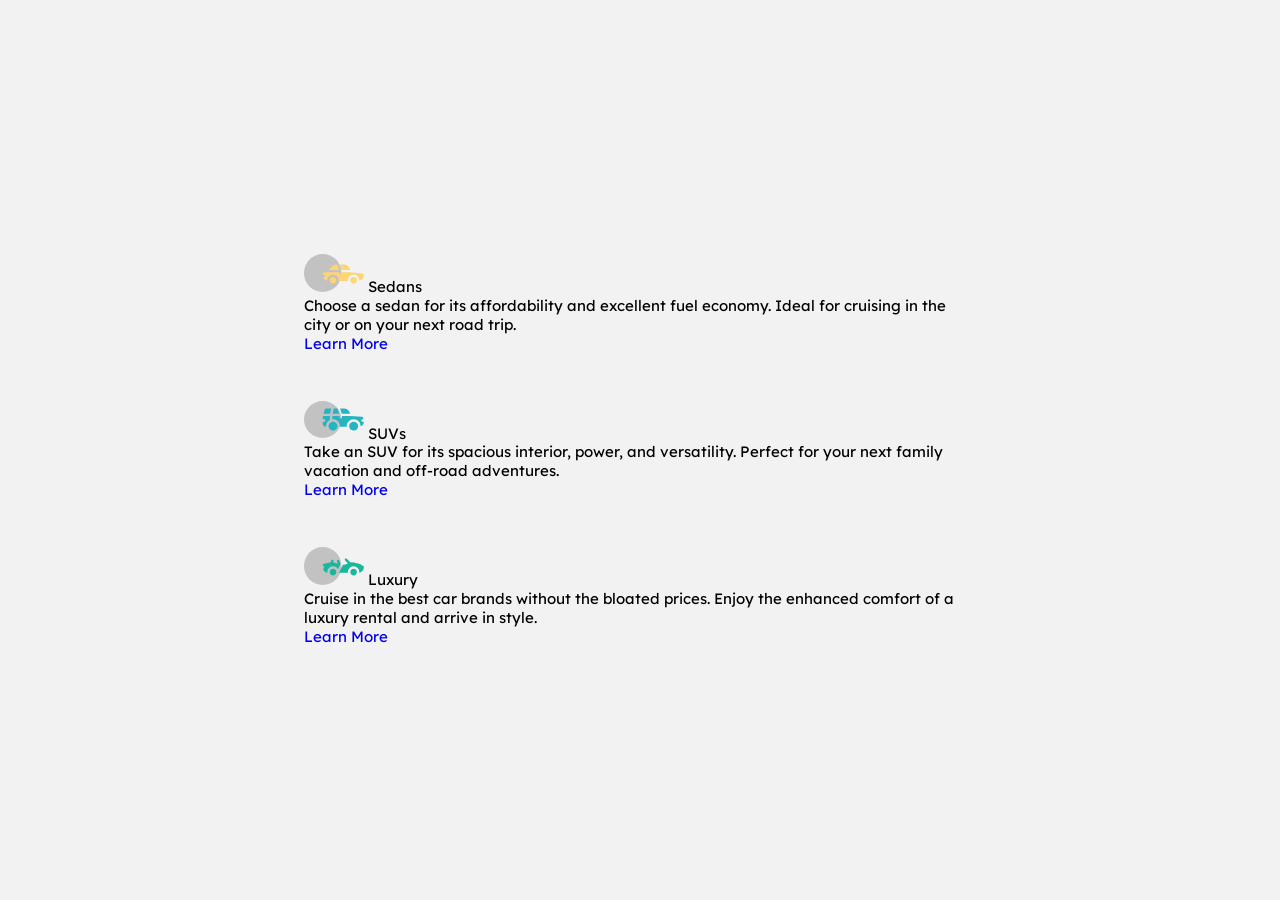
<file: three-column-preview-card/index.html>
<!DOCTYPE html>
<html lang="pt-br">
  <head>
    <meta charset="utf-8" />
    <link rel="icon" href="%PUBLIC_URL%/favicon.png" />
    <meta name="viewport" content="width=device-width, initial-scale=1" />
    <meta name="theme-color" content="#000000" />
    <meta
      name="description"
      content="Challenge from Frontend Mentor"
    />
    <link rel="manifest" href="%PUBLIC_URL%/manifest.json" />
    <link rel="preconnect" href="https://fonts.googleapis.com"><link rel="preconnect" href="https://fonts.gstatic.com" crossorigin>
    <link href="https://fonts.googleapis.com/css2?family=Big+Shoulders+Display:wght@700&family=Lexend+Deca&display=swap" rel="stylesheet">
    <link rel="stylesheet" href="style.css">
    <title>Three Column Preview Card</title>
  </head>
  <body>
    <main>
      <div class="card_wrapper">
        <div>
          <img src="public/assets/images/icon-sedans.svg" alt="Icon of a sedan car" />
          <span>Sedans</span>
          <div>
            Choose a sedan for its affordability and excellent fuel economy.
            Ideal for cruising in the city or on your next road trip.
          </div>
          <a href="#">Learn More</a>
        </div>

        <div>
          <img src="public/assets/images/icon-suvs.svg" alt="Icon of an SUV" />
          <span>SUVs</span>
          <div>
            Take an SUV for its spacious interior, power, and versatility.
            Perfect for your next family vacation and off-road adventures.
          </div>
          <a href="#">Learn More</a>
        </div>

        <div>
          <img src="public/assets/images/icon-luxury.svg" alt="Icon of a luxury car" />
          <span>Luxury</span>
          <div>
            Cruise in the best car brands without the bloated prices. Enjoy the
            enhanced comfort of a luxury rental and arrive in style.
          </div>
          <a href="#">Learn More</a>
        </div>
      </div>
    </main>
  </body>
</html>
</file>
<file: three-column-preview-card/style.css>
:root {
    --light-gray: hsl(0, 0%, 95%);
}

* {
    box-sizing: border-box;
    font-family: 'Lexend Deca', sans-serif;;
    font-size: 15px;
    margin: 0;
    padding: 0;
    text-decoration: none;
}

main {
    width: 100vw;
    height: 100vh;
    display: grid;
    place-items: center;
    background-color: var(--light-gray);
}

.cards {
    background-color: white;
    display: grid;
    place-items: center;
    height: 100vh;
}

.card_wrapper {
    display: flex;
    flex-direction: column;
    justify-content: space-around;
    padding: 2rem 3.2rem;
    min-height: 500px;
    width: calc(100vw - 4rem);
    max-width: 768px;
}

.div2 {
    border-radius: 1rem 1rem 0 0;
    background-color: hsl(31, 77%, 52%);
    color: hsl(31, 77%, 52%);
}

.div3 {
    background-color: hsl(184, 100%, 22%);
    color: hsl(184, 100%, 22%);
}

.div4 {
    background-color: hsl(179, 100%, 13%);
    color: hsl(179, 100%, 13%);
    border-radius: 0 0 1rem 1rem;
}

img {
    width: 60px;
}

h2 {
    font-size: 2.5rem;
    font-family: 'Big Shoulders Display', cursive;
    color: var(--light-gray);
    text-transform: uppercase;
}

.p {
    color: hsla(0, 0%, 100%, 0.75);
}

.a1 {
    text-decoration: none;
    padding: 1rem;
    border: 2px solid white;
    border-radius: 2rem;
    background-color: var(--light-gray);
    color: inherit;
    width: 70%;
    text-align: center;
}

.a1:active {
    background-color: transparent;
    color: white;
}

.div5 {
    padding: 2rem;
}

@media screen and (min-width: 1024px) {
    .div1 {
        width: 350px;
        height: 600px;
    }

    .div2 {
        grid-row: 1 / 1;
        grid-column: 1 / 1;
        border-radius: 1rem 0 0 1rem;
    }

    .div3 {
        grid-row: 1 / 1;
        grid-column: 2 / 2;
    }

    .div4 {
        grid-row: 1 / 1;
        grid-column: 3 / 3;
        border-radius: 0 1rem 1rem 0;
    }

    .div5 {
        display: grid;
        grid-template-columns: auto auto auto;
    }

    .a1 {
        margin-top: 6rem;
    }

    .p {
        font-size: 1.2rem;
    }
}
</file>
